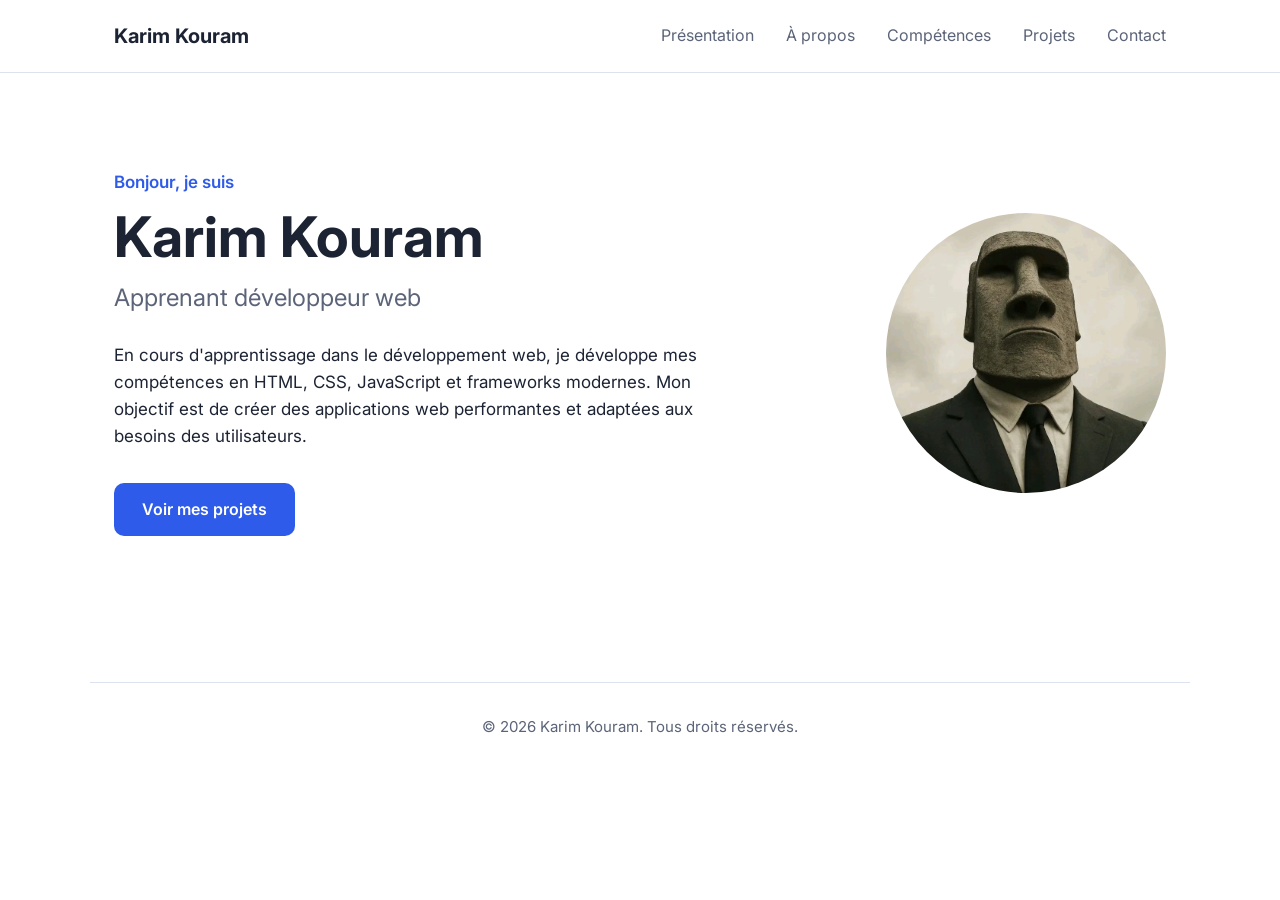
<file: starter-portfolio/site/index.html>
<!DOCTYPE html>
<html lang="fr">
<head>
  <meta charset="UTF-8">
  <meta name="viewport" content="width=device-width, initial-scale=1.0">
  <meta name="description" content="Portfolio de Prénom Nom, apprenant développeur web.">
  <title>Karim Kouram — Portfolio</title>

  <!-- Police Inter (Google Fonts) -->
  <link rel="preconnect" href="https://fonts.googleapis.com">
  <link rel="preconnect" href="https://fonts.gstatic.com" crossorigin>
  <link href="https://fonts.googleapis.com/css2?family=Inter:wght@400;600;700&amp;display=swap" rel="stylesheet">

  <link rel="stylesheet" href="css/style.css">
</head>
<body>

  <!-- ========== EN-TÊTE ========== -->
  <header class="en-tete">
    <div class="conteneur en-tete__contenu">
      <a class="logo" href="index.html">Karim Kouram</a>
      <nav aria-label="Navigation principale">
        <ul class="menu">
          <li><a href="index.html">Présentation</a></li>
          <li><a href="a-propos.html">À propos</a></li>
          <li><a href="Competences.html">Compétences</a></li>
          <li><a href="projets.html">Projets</a></li>
          <li><a href="contact.html">Contact</a></li>
        </ul>
      </nav>
    </div>
  </header>

  <main>

    <!-- ========== PRÉSENTATION ========== -->
    <section id="presentation" class="presentation">
      <div class="conteneur presentation__contenu">
        <div class="presentation__texte">
          <p class="surtitre">Bonjour, je suis</p>
          <h1>Karim Kouram</h1>
          <p class="metier">Apprenant développeur web</p>
          <p>En cours d'apprentissage dans le développement web, je développe mes compétences en HTML, CSS, JavaScript et frameworks modernes. Mon objectif est de créer des applications web performantes et adaptées aux besoins des utilisateurs.</p>
          <a class="bouton" href="projets.html">Voir mes projets</a>
        </div>
        <img class="presentation__photo" src="images/sigma.jpg" alt="Portrait de Prénom Nom" width="280" height="280">
      </div>
    </section>

  </main>

  <!-- ========== PIED DE PAGE ========== -->
  <footer class="pied">
    <div class="conteneur">
      <p>© 2026 Karim Kouram. Tous droits réservés.</p>
    </div>
  </footer>

</body>
</html>
</file>
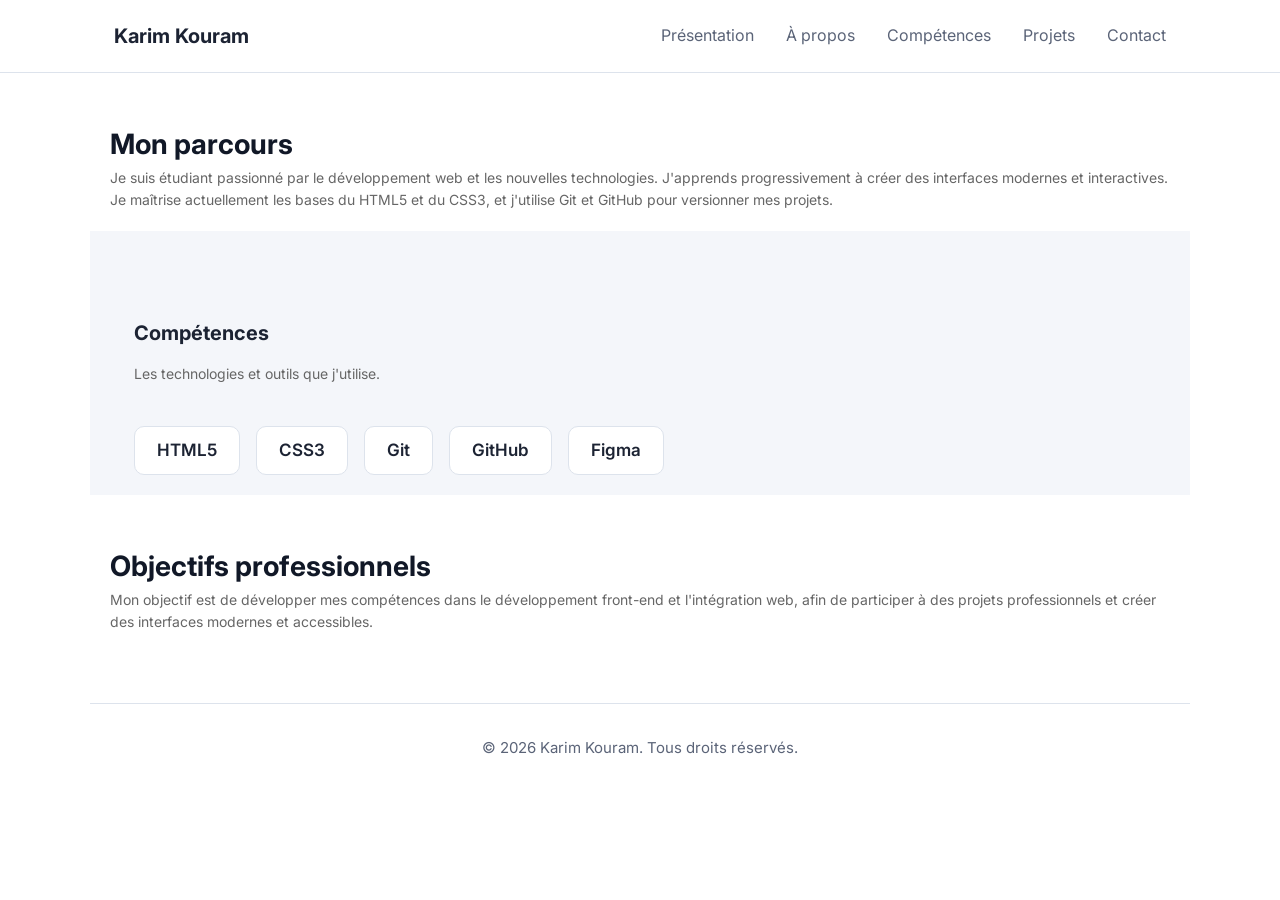
<file: starter-portfolio/site/a-propos.html>
<!DOCTYPE html>
<html lang="fr">
<head>
    <meta charset="UTF-8">
    <meta name="viewport" content="width=device-width, initial-scale=1.0">
    <meta name="description" content="Portfolio de Prénom Nom, apprenant développeur web.">
    <title>Karim Kouram — Portfolio</title>

  <!-- Police Inter (Google Fonts) -->
  <link rel="preconnect" href="https://fonts.googleapis.com">
  <link rel="preconnect" href="https://fonts.gstatic.com" crossorigin>
  <link href="https://fonts.googleapis.com/css2?family=Inter:wght@400;600;700&amp;display=swap" rel="stylesheet">

    <link rel="stylesheet" href="css/style.css">
</head>

<body>

    <!-- ========== EN-TÊTE ========== -->
  <header class="en-tete">
    <div class="conteneur en-tete__contenu">
      <a class="logo" href="index.html">Karim Kouram</a>
      <nav aria-label="Navigation principale">
        <ul class="menu">
          <li><a href="index.html">Présentation</a></li>
          <li><a href="a-propos.html">À propos</a></li>
          <li><a href="Competences.html">Compétences</a></li>
          <li><a href="projets.html">Projets</a></li>
          <li><a href="contact.html">Contact</a></li>
        </ul>
      </nav>
    </div>
  </header>


    <main>

        <!-- A PROPOS -->
        <section id="apropos" class="section">
            <h1>Mon parcours</h1>

            <p>
                Je suis étudiant passionné par le développement web et les
                nouvelles technologies. J'apprends progressivement à créer
                des interfaces modernes et interactives.
                Je maîtrise actuellement les bases du HTML5 et du CSS3,
                et j'utilise Git et GitHub pour versionner mes projets.
            </p>
        </section>


        <!-- ========== COMPÉTENCES ========== -->
    <section id="competences" class="section section--claire">
      <div class="conteneur">
        <h2>Compétences</h2>
        <p class="section__intro">Les technologies et outils que j'utilise.</p>
        <ul class="competences">
          <li>HTML5</li>
          <li>CSS3</li>
          <li>Git</li>
          <li>GitHub</li>
          <li>Figma</li>
        </ul>
      </div>
    </section>


        <!-- OBJECTIFS -->
        <section id="projets" class="section">

            <h1>Objectifs professionnels</h1>

            <p>
                Mon objectif est de développer mes compétences dans le
                développement front-end et l'intégration web, afin de
                participer à des projets professionnels et créer des
                interfaces modernes et accessibles.
            </p>

        </section>

    </main>


    <!-- ========== PIED DE PAGE ========== -->
  <footer class="pied">
    <div class="conteneur">
      <p>© 2026 Karim Kouram. Tous droits réservés.</p>
    </div>
  </footer>

</body>
</html>
</file>
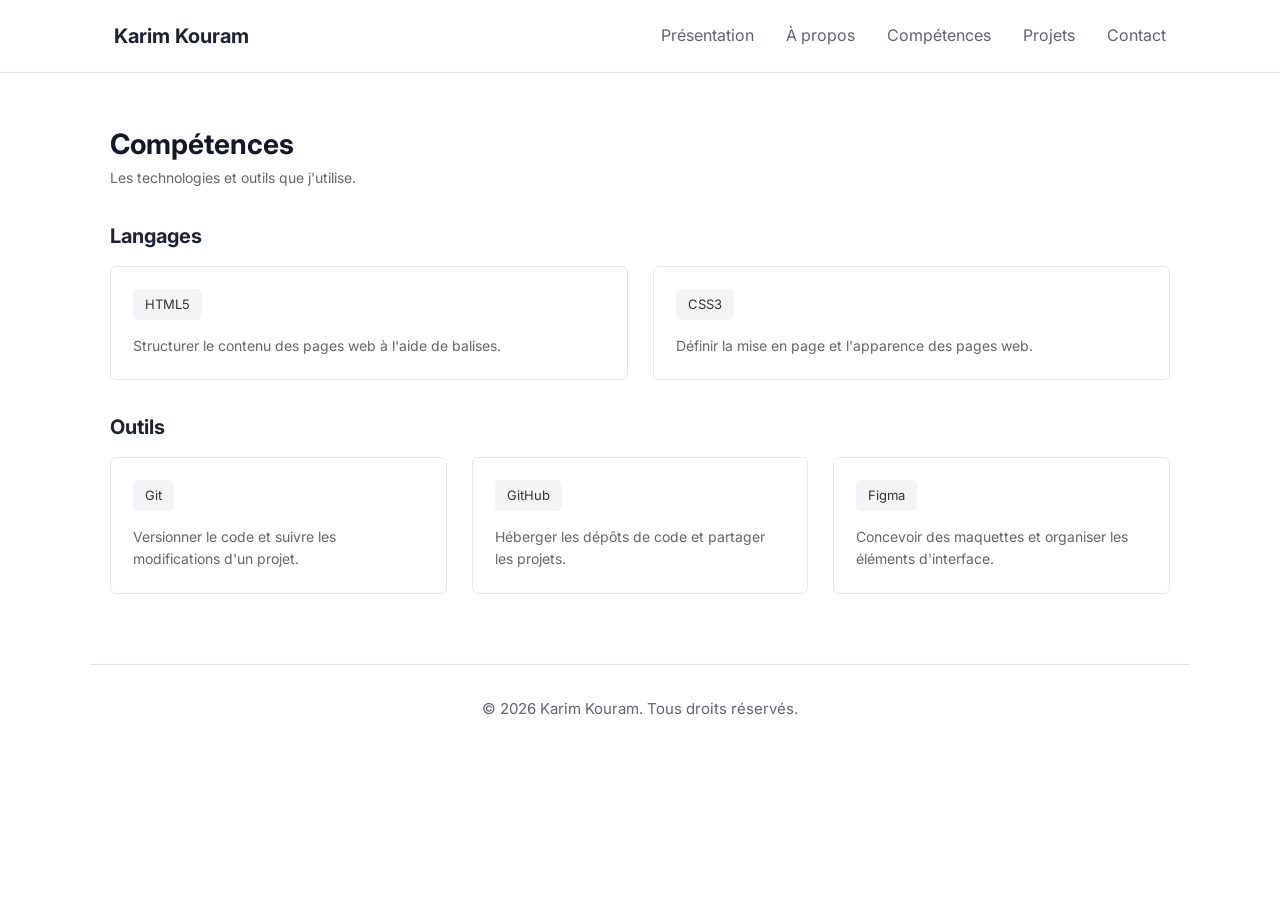
<file: starter-portfolio/site/Competences.html>
<!DOCTYPE html>
<html lang="en">
<head>
    <meta charset="UTF-8">
    <meta name="viewport" content="width=device-width, initial-scale=1.0">
    <meta name="description" content="Portfolio de Prénom Nom, apprenant développeur web.">
    <title>Karim Kouram — Portfolio</title>

  <!-- Police Inter (Google Fonts) -->
  <link rel="preconnect" href="https://fonts.googleapis.com">
  <link rel="preconnect" href="https://fonts.gstatic.com" crossorigin>
  <link href="https://fonts.googleapis.com/css2?family=Inter:wght@400;600;700&amp;display=swap" rel="stylesheet">

  <link rel="stylesheet" href="css/style.css">
</head>
<body>
   <!-- ========== EN-TÊTE ========== -->
  <header class="en-tete">
    <div class="conteneur en-tete__contenu">
      <a class="logo" href="index.html">Karim Kouram</a>
      <nav aria-label="Navigation principale">
        <ul class="menu">
          <li><a href="index.html">Présentation</a></li>
          <li><a href="a-propos.html">À propos</a></li>
          <li><a href="Competences.html">Compétences</a></li>
          <li><a href="projets.html">Projets</a></li>
          <li><a href="contact.html">Contact</a></li>
        </ul>
      </nav>
    </div>
  </header>

    <main>

    <!-- COMPETENCES -->
        <section id="competences" class="section">

            <h1>Compétences</h1>

            <p class="subtitle">
                Les technologies et outils que j'utilise.
            </p>


            <!-- LANGAGES -->
            <h2>Langages</h2>

            <div class="languages">

                <div class="card">
                    <span class="tag">HTML5</span>

                    <p>
                        Structurer le contenu des pages web à l'aide de balises.
                    </p>
                </div>

                <div class="card">
                    <span class="tag">CSS3</span>

                    <p>
                        Définir la mise en page et l'apparence des pages web.
                    </p>
                </div>

            </div>


            <!-- OUTILS -->
            <h2>Outils</h2>

            <div class="tools">

                <div class="card">
                    <span class="tag">Git</span>

                    <p>
                        Versionner le code et suivre les modifications
                        d'un projet.
                    </p>
                </div>

                <div class="card">
                    <span class="tag">GitHub</span>

                    <p>
                        Héberger les dépôts de code et partager les projets.
                    </p>
                </div>

                <div class="card">
                    <span class="tag">Figma</span>

                    <p>
                        Concevoir des maquettes et organiser les éléments
                        d'interface.
                    </p>
                </div>

            </div>

        </section>

        </main>

    <!-- ========== PIED DE PAGE ========== -->
  <footer class="pied">
    <div class="conteneur">
      <p>© 2026 Karim Kouram. Tous droits réservés.</p>
    </div>
  </footer>
</body>
</html>
</file>
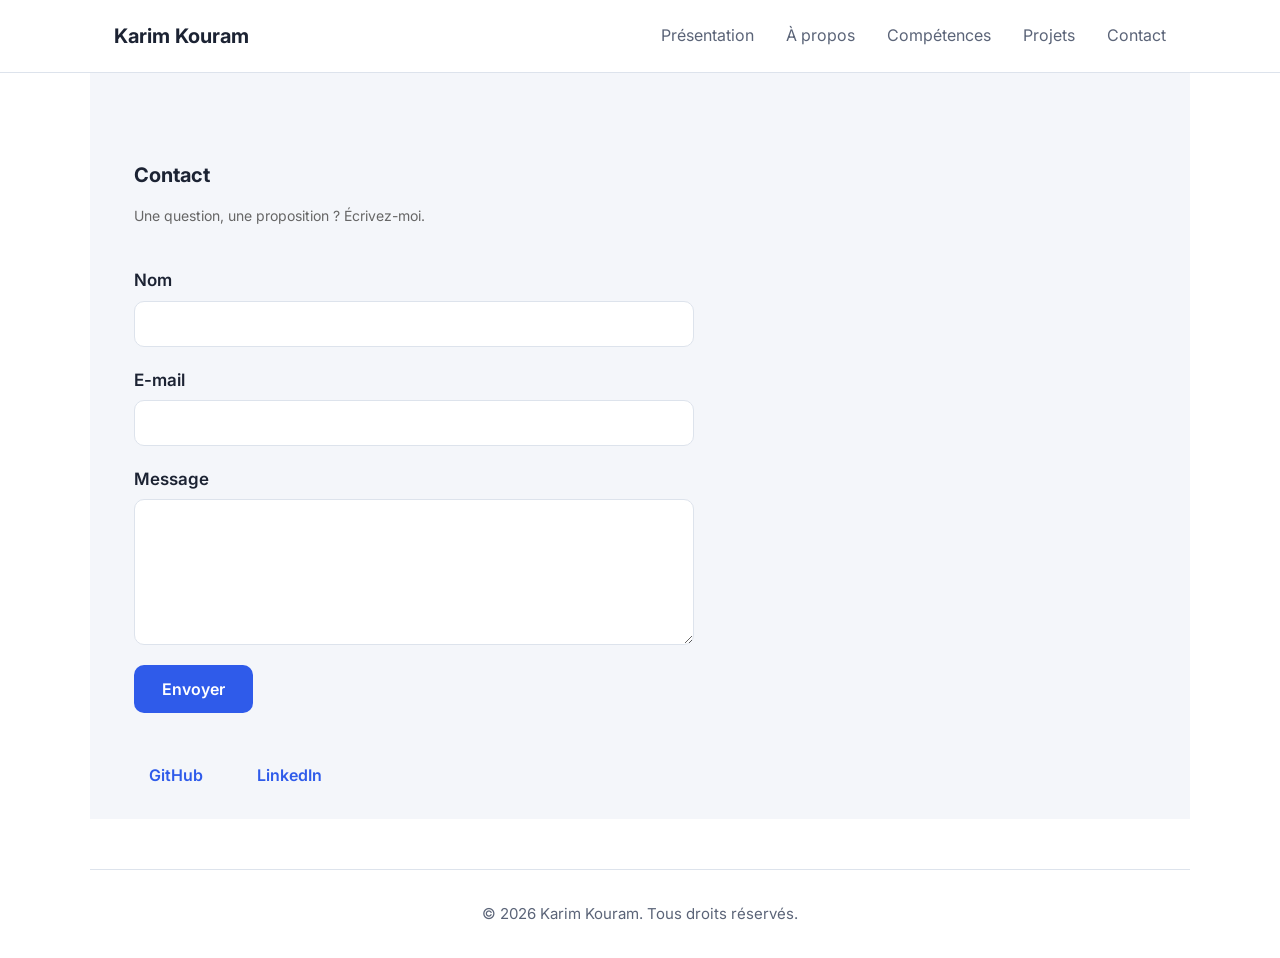
<file: starter-portfolio/site/contact.html>
<!DOCTYPE html>
<html lang="en">
<head>
    <meta charset="UTF-8">
    <meta name="viewport" content="width=device-width, initial-scale=1.0">
    <meta name="description" content="Portfolio de Prénom Nom, apprenant développeur web.">
    <title>Karim Kouram — Portfolio</title>

  <!-- Police Inter (Google Fonts) -->
  <link rel="preconnect" href="https://fonts.googleapis.com">
  <link rel="preconnect" href="https://fonts.gstatic.com" crossorigin>
  <link href="https://fonts.googleapis.com/css2?family=Inter:wght@400;600;700&amp;display=swap" rel="stylesheet">

  <link rel="stylesheet" href="css/style.css">
</head>
<body>
    <!-- ========== EN-TÊTE ========== -->
  <header class="en-tete">
    <div class="conteneur en-tete__contenu">
      <a class="logo" href="index.html">Karim Kouram</a>
      <nav aria-label="Navigation principale">
        <ul class="menu">
          <li><a href="index.html">Présentation</a></li>
          <li><a href="a-propos.html">À propos</a></li>
          <li><a href="Competences.html">Compétences</a></li>
          <li><a href="projets.html">Projets</a></li>
          <li><a href="contact.html">Contact</a></li>
        </ul>
      </nav>
    </div>
  </header>

  <main>

    <!-- ========== CONTACT ========== -->
    <section id="contact" class="section section--claire">
      <div class="conteneur">
        <h2>Contact</h2>
        <p class="section__intro">Une question, une proposition ? Écrivez-moi.</p>

        <form class="formulaire" action="#" method="post">
          <label for="nom">Nom</label>
          <input id="nom" name="nom" type="text">

          <label for="email">E-mail</label>
          <input id="email" name="email" type="text">

          <label for="message">Message</label>
          <textarea id="message" name="message" rows="6"></textarea>

          <button class="bouton" type="submit">Envoyer</button>
        </form>

        <ul class="reseaux">
          <li><a class="lien" href="https://github.com/Karim-kouram" target="_blank">GitHub</a></li>
          <li><a class="lien" href="https://www.linkedin.com/in/karim-kouram-56aa43338" target="_blank">LinkedIn</a></li>
        </ul>
      </div>
    </section>

    </main>

    <!-- ========== PIED DE PAGE ========== -->
  <footer class="pied">
    <div class="conteneur">
      <p>© 2026 Karim Kouram. Tous droits réservés.</p>
    </div>
  </footer>
</body>
</html>
</file>
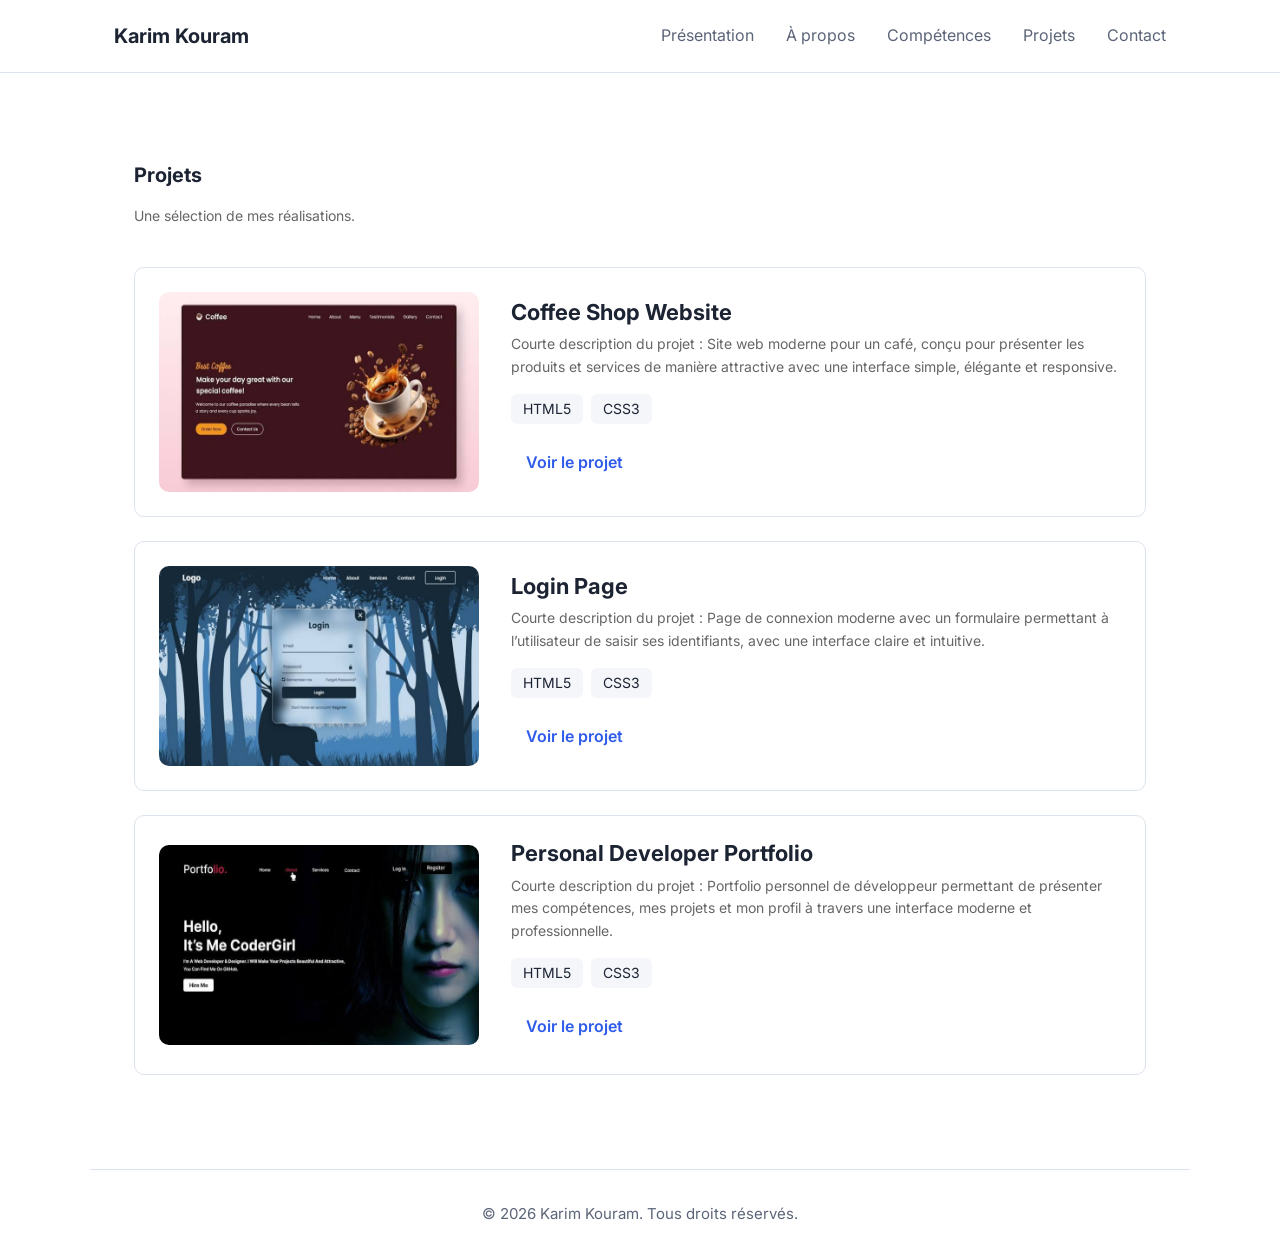
<file: starter-portfolio/site/projets.html>
<!DOCTYPE html>
<html lang="en">
<head>
    <meta charset="UTF-8">
    <meta name="viewport" content="width=device-width, initial-scale=1.0">
    <meta name="description" content="Portfolio de Prénom Nom, apprenant développeur web.">
    <title>Karim Kouram — Portfolio</title>

  <!-- Police Inter (Google Fonts) -->
  <link rel="preconnect" href="https://fonts.googleapis.com">
  <link rel="preconnect" href="https://fonts.gstatic.com" crossorigin>
  <link href="https://fonts.googleapis.com/css2?family=Inter:wght@400;600;700&amp;display=swap" rel="stylesheet">

  <link rel="stylesheet" href="css/style.css">
</head>
<body>
  <!-- ========== EN-TÊTE ========== -->
  <header class="en-tete">
    <div class="conteneur en-tete__contenu">
      <a class="logo" href="index.html">Karim Kouram</a>
      <nav aria-label="Navigation principale">
        <ul class="menu">
          <li><a href="index.html">Présentation</a></li>
          <li><a href="a-propos.html">À propos</a></li>
          <li><a href="Competences.html">Compétences</a></li>
          <li><a href="projets.html">Projets</a></li>
          <li><a href="contact.html">Contact</a></li>
        </ul>
      </nav>
    </div>
  </header>

  <main>
    <!-- ========== PROJETS ========== -->
    <section id="projets" class="section">
      <div class="conteneur">
        <h2>Projets</h2>
        <p class="section__intro">Une sélection de mes réalisations.</p>

        <div class="projets">

          <article class="projet">
            <img class="projet__image" src="images/images (2).jpg" alt="Aperçu du projet 1" width="320" height="200">
            <div class="projet__texte">
              <h3>Coffee Shop Website</h3>
              <p>Courte description du projet : Site web moderne pour un café, conçu pour présenter les produits et services de manière attractive avec une interface simple, élégante et responsive.</p>
              <ul class="technologies">
                <li>HTML5</li>
                <li>CSS3</li>
              </ul>
              <a class="lien" href="#">Voir le projet</a>
            </div>
          </article>

          <article class="projet">
            <img class="projet__image" src="images/images (3).jpg" alt="Aperçu du projet 2" width="320" height="200">
            <div class="projet__texte">
              <h3>Login Page</h3>
              <p>Courte description du projet : Page de connexion moderne avec un formulaire permettant à l’utilisateur de saisir ses identifiants, avec une interface claire et intuitive.</p>
              <ul class="technologies">
                <li>HTML5</li>
                <li>CSS3</li>
              </ul>
              <a class="lien" href="#">Voir le projet</a>
            </div>
          </article>

          <article class="projet">
            <img class="projet__image" src="images/images.jpg" alt="Aperçu du projet 3" width="320" height="200">
            <div class="projet__texte">
              <h3>Personal Developer Portfolio</h3>
              <p>Courte description du projet : Portfolio personnel de développeur permettant de présenter mes compétences, mes projets et mon profil à travers une interface moderne et professionnelle.</p>
              <ul class="technologies">
                <li>HTML5</li>
                <li>CSS3</li>
              </ul>
              <a class="lien" href="#">Voir le projet</a>
            </div>
          </article>

        </div>
      </div>
    </section>

    </main>

    <!-- ========== PIED DE PAGE ========== -->
  <footer class="pied">
    <div class="conteneur">
      <p>© 2026 Karim Kouram. Tous droits réservés.</p>
    </div>
  </footer>
</body>
</html>
</file>
<file: starter-portfolio/site/css/style.css>
/* ==========================================================
   Portfolio — modèle de départ (une seule page)
   Sommaire :
   1. Variables
   2. Base
   3. En-tête
   4. Présentation
   5. Sections communes
   6. Compétences
   7. Projets
   8. Contact
   9. Pied de page
   ========================================================== */

/* ---------- 1. Variables ---------- */
:root {
  /* Couleurs */
  --couleur-fond: #ffffff;
  --couleur-fond-clair: #f4f6fa;
  --couleur-texte: #1c2333;
  --couleur-texte-doux: #5b6478;
  --couleur-principale: #2f5bea;
  --couleur-bordure: #dde3ec;

  /* Typographie */
  --police: "Inter", Arial, sans-serif;

  /* Mise en page */
  --largeur-max: 1100px;
  --rayon: 10px;
}

/* ---------- 2. Base ---------- */
* {
  box-sizing: border-box;
}

body {
  margin: 0;
  font-family: var(--police);
  font-size: 17px;
  line-height: 1.6;
  color: var(--couleur-texte);
  background-color: var(--couleur-fond);
}

h1,
h2,
h3 {
  margin: 0;
  line-height: 1.2;
}

p {
  margin: 0;
}

ul {
  margin: 0;
  padding: 0;
  list-style: none;
}

a {
  color: inherit;
  text-decoration: none;
}

.conteneur {
  max-width: var(--largeur-max);
  margin: 0 auto;
  padding: 0 24px;
}

.bouton {
  display: inline-block;
  padding: 14px 28px;
  border: none;
  border-radius: var(--rayon);
  font-family: var(--police);
  font-size: 16px;
  font-weight: 600;
  color: #ffffff;
  background-color: var(--couleur-principale);
  cursor: pointer;
  transition: transform 0.5s cubic-bezier(0.16, 1, 0.3, 1),
  box-shadow 0.5s ease;
}

.bouton:hover {
  transform: translateY(-10px) scale(1.03);
  box-shadow: 0 20px 40px rgba(0, 0, 0, 0.2);
}

.lien {
  display: inline-block;
  padding: 10px 15px;
  border: none;
  border-radius: var(--rayon);
  font-family: var(--police);
  font-size: 16px;
  font-weight: 600;
  color: #2f5bea;
  cursor: pointer;
  transition: transform 0.5s cubic-bezier(0.16, 1, 0.3, 1),
  box-shadow 0.5s ease;
}

.lien:hover {
  background-color: var(--couleur-principale);
  transform: translateY(-10px) scale(1.03);
  box-shadow: 0 20px 40px rgba(0, 0, 0, 0.2);
  color: #ffffff;
}

/* ---------- 3. En-tête ---------- */
.en-tete {
  border-bottom: 1px solid var(--couleur-bordure);
}

.en-tete__contenu {
  display: flex;
  justify-content: space-between;
  align-items: center;
  height: 72px;
}

.logo {
  font-size: 20px;
  font-weight: 700;
}

.menu {
  display: flex;
  gap: 32px;
}

.menu a {
  font-size: 16px;
  color: var(--couleur-texte-doux);
  transition: all 0.5s ease;
}

.menu li a:hover {
  color: #2f5bea;
  font-weight: bolder;
  border-bottom: #2f5bea solid;
}


/* ---------- 4. Présentation ---------- */
.presentation {
  padding: 96px 0;
}

.presentation__contenu {
  display: flex;
  justify-content: space-between;
  align-items: center;
  gap: 64px;
}

.presentation__texte {
  max-width: 600px;
}

.surtitre {
  margin-bottom: 8px;
  font-weight: 600;
  color: var(--couleur-principale);
}

.presentation h1 {
  font-size: 56px;
}

.metier {
  margin-top: 8px;
  margin-bottom: 24px;
  font-size: 24px;
  color: var(--couleur-texte-doux);
}

.presentation .bouton {
  margin-top: 32px;
}

.presentation__photo {
  width: 280px;
  height: 280px;
  border-radius: 50%;
}

/* ---------- 5. Sections communes ---------- */
.section {
  padding: 80px 0;
}

.section--claire {
  background-color: var(--couleur-fond-clair);
}

.section h2 {
  font-size: 36px;
}

.section__intro {
  margin-top: 8px;
  margin-bottom: 40px;
  color: var(--couleur-texte-doux);
}

/* ---------- 6. Compétences ---------- */
.competences {
  display: flex;
  gap: 16px;
}

.competences li {
  padding: 10px 22px;
  border: 1px solid var(--couleur-bordure);
  border-radius: var(--rayon);
  font-weight: 600;
  background-color: var(--couleur-fond);
}

/* ---------- 7. Projets ---------- */
/* Les projets sont empilés les uns sous les autres. */
.projet {
  display: flex;
  align-items: center;
  gap: 32px;
  margin-bottom: 24px;
  padding: 24px;
  border: 1px solid var(--couleur-bordure);
  border-radius: var(--rayon);
}

.projet__image {
  width: 320px;
  height: 200px;
  border-radius: var(--rayon);
  transition: all 0.4s ease;
}

.projet__image:hover {
  transform: scale(1.1);
  filter: brightness(0.8);
  
}

.projet h3 {
  margin-bottom: 8px;
  font-size: 22px;
}

.projet p {
  color: var(--couleur-texte-doux);
}

.technologies {
  display: flex;
  gap: 8px;
  margin-top: 16px;
  margin-bottom: 16px;
}

.technologies li {
  padding: 4px 12px;
  border-radius: 6px;
  font-size: 14px;
  background-color: var(--couleur-fond-clair);
}

/* ---------- 8. Contact ---------- */
.formulaire {
  max-width: 560px;
}

.formulaire label {
  display: block;
  margin-bottom: 6px;
  font-weight: 600;
}

.formulaire input,
.formulaire textarea {
  display: block;
  width: 100%;
  margin-bottom: 20px;
  padding: 12px 14px;
  border: 1px solid var(--couleur-bordure);
  border-radius: var(--rayon);
  font-family: var(--police);
  font-size: 16px;
  color: var(--couleur-texte);
  background-color: var(--couleur-fond);
}

.reseaux {
  display: flex;
  gap: 24px;
  margin-top: 40px;
}

/* ---------- 9. Pied de page ---------- */
.pied {
  padding: 32px 0;
  border-top: 1px solid var(--couleur-bordure);
  font-size: 15px;
  text-align: center;
  color: var(--couleur-texte-doux);
}


/* SECTIONS */
.section {
    max-width: 1100px;
    margin: auto;
    padding: 55px 20px 20px;
}

.section h1 {
    font-size: 28px;
    margin-bottom: 5px;
    color: #111827;
}

.section h2 {
    font-size: 20px;
    margin-top: 35px;
    margin-bottom: 18px;
}

.section p {
    color: #666;
    font-size: 14px;
}

.subtitle {
    margin-bottom: 20px;
}


/* LANGAGES */
.languages {
    display: grid;
    grid-template-columns: 1fr 1fr;
    gap: 25px;
}


/* OUTILS */
.tools {
    display: grid;
    grid-template-columns: repeat(3, 1fr);
    gap: 25px;
}


/* CARDS */
.card {
    border: 1px solid #e5e7eb;
    border-radius: 6px;
    padding: 22px;
    background: white;
}

.card p {
    margin-top: 15px;
}


/* TAG */
.tag {
    display: inline-block;
    background-color: #f3f4f6;
    color: #333;
    padding: 5px 12px;
    border-radius: 5px;
    font-size: 13px;
}


/* FOOTER */
footer {
    max-width: 1100px;
    margin: 50px auto 0;
    padding: 30px 20px;
    text-align: center;
    border-top: 1px solid #eeeeee;
    color: #777;
    font-size: 13px;
}
</file>
